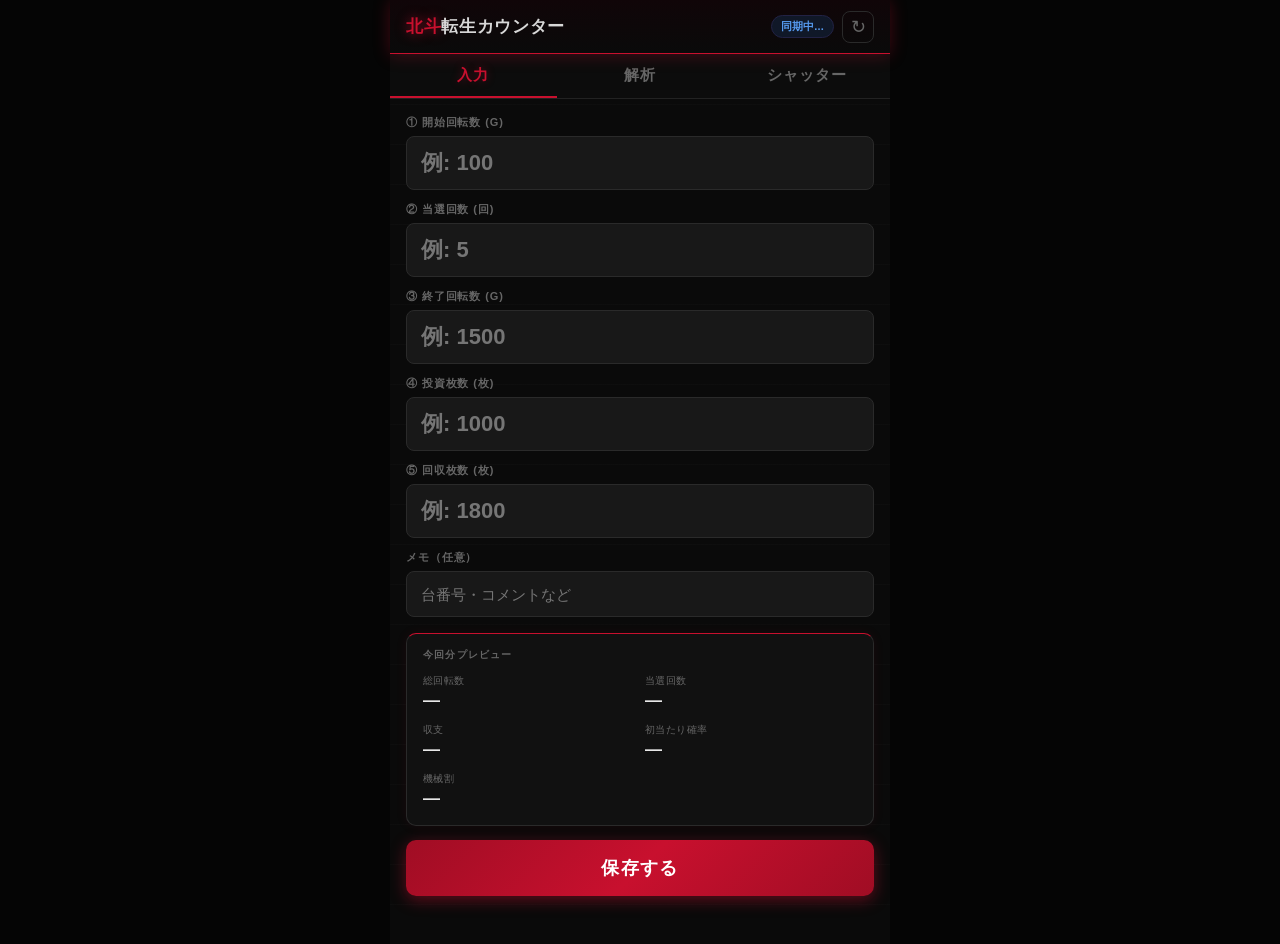
<file: index.html>
<!DOCTYPE html>
<html lang="ja">
<head>
  <meta charset="UTF-8">
  <meta name="viewport" content="width=device-width, initial-scale=1.0, viewport-fit=cover">
  <meta name="theme-color" content="#0a0a0a">
  <meta name="apple-mobile-web-app-capable" content="yes">
  <meta name="apple-mobile-web-app-status-bar-style" content="black-translucent">
  <meta name="apple-mobile-web-app-title" content="転生">
  <link rel="manifest" href="./manifest.json">
  <link rel="apple-touch-icon" href="./icons/icon-192.png">
  <link rel="stylesheet" href="./style.css">
  <title>北斗転生カウンター</title>
</head>
<body>
  <header>
    <div class="app-title"><span class="title-accent">北斗</span>転生カウンター</div>
    <div class="header-right">
      <span id="sync-status" class="sync-status syncing">同期中...</span>
      <button id="sync-btn" class="sync-btn" aria-label="再同期">↻</button>
    </div>
  </header>

  <nav class="tab-bar" role="tablist">
    <button class="tab-btn active" data-tab="input" role="tab" aria-selected="true">入力</button>
    <button class="tab-btn" data-tab="analytics" role="tab" aria-selected="false">解析</button>
    <button class="tab-btn" data-tab="shutter" role="tab" aria-selected="false">シャッター</button>
  </nav>

  <main>
    <!-- 入力タブ -->
    <div id="tab-input" class="tab-content active" role="tabpanel">
      <form id="input-form" novalidate>
        <div class="form-group">
          <label class="form-label" for="start_rotation">① 開始回転数 (G)</label>
          <input class="form-input" type="number" id="start_rotation" inputmode="numeric" min="0" placeholder="例: 100">
        </div>
        <div class="form-group">
          <label class="form-label" for="win_count">② 当選回数 (回)</label>
          <input class="form-input" type="number" id="win_count" inputmode="numeric" min="0" placeholder="例: 5">
        </div>
        <div class="form-group">
          <label class="form-label" for="end_rotation">③ 終了回転数 (G)</label>
          <input class="form-input" type="number" id="end_rotation" inputmode="numeric" min="0" placeholder="例: 1500">
        </div>
        <div class="form-group">
          <label class="form-label" for="invest_coins">④ 投資枚数 (枚)</label>
          <input class="form-input" type="number" id="invest_coins" inputmode="numeric" min="0" placeholder="例: 1000">
        </div>
        <div class="form-group">
          <label class="form-label" for="return_coins">⑤ 回収枚数 (枚)</label>
          <input class="form-input" type="number" id="return_coins" inputmode="numeric" min="0" placeholder="例: 1800">
        </div>
        <div class="form-group">
          <label class="form-label" for="note">メモ（任意）</label>
          <input class="form-input text-input" type="text" id="note" placeholder="台番号・コメントなど">
        </div>

        <!-- リアルタイムプレビュー -->
        <div class="preview-card" aria-label="今回分プレビュー">
          <div class="preview-title">今回分プレビュー</div>
          <div class="preview-grid">
            <div class="preview-item">
              <span class="preview-label">総回転数</span>
              <span id="prev-rot" class="prev-value">—</span>
            </div>
            <div class="preview-item">
              <span class="preview-label">当選回数</span>
              <span id="prev-win" class="prev-value">—</span>
            </div>
            <div class="preview-item">
              <span class="preview-label">収支</span>
              <span id="prev-balance" class="prev-value">—</span>
            </div>
            <div class="preview-item">
              <span class="preview-label">初当たり確率</span>
              <span id="prev-prob" class="prev-value">—</span>
            </div>
            <div class="preview-item">
              <span class="preview-label">機械割</span>
              <span id="prev-payout" class="prev-value">—</span>
            </div>
          </div>
        </div>

        <button type="button" id="save-btn" class="save-btn">保存する</button>
        <div id="save-message" class="save-message" role="alert" aria-live="polite"></div>
      </form>
    </div>

    <!-- シャッタータブ -->
    <div id="tab-shutter" class="tab-content" role="tabpanel">
      <p class="shutter-desc">シャッター確認するあべし数</p>
      <div class="shutter-list">
        <div class="shutter-item">
          <span class="shutter-index">①</span>
          <span class="shutter-range">37 〜 45</span>
        </div>
        <div class="shutter-item">
          <span class="shutter-index">②</span>
          <span class="shutter-range">166 〜 173</span>
        </div>
        <div class="shutter-item">
          <span class="shutter-index">③</span>
          <span class="shutter-range">288 〜 300</span>
        </div>
        <div class="shutter-item">
          <span class="shutter-index">④</span>
          <span class="shutter-range">421 〜 429</span>
        </div>
        <div class="shutter-item">
          <span class="shutter-index">⑤</span>
          <span class="shutter-range">489 〜 495</span>
        </div>
      </div>
    </div>

    <!-- 解析タブ -->
    <div id="tab-analytics" class="tab-content" role="tabpanel">
      <div class="analytics-section">
        <div class="section-header">
          <span class="section-title">今回分</span>
          <span class="section-badge">最新セッション</span>
        </div>
        <div id="analytics-latest" class="stat-card">
          <p class="no-data">データがありません</p>
        </div>
        <button id="delete-latest-btn" class="delete-btn" hidden>直近のセッションを削除</button>
      </div>

      <div class="analytics-section">
        <div class="section-header">
          <span class="section-title">累計</span>
        </div>
        <div id="analytics-total" class="stat-card">
          <p class="no-data">データがありません</p>
        </div>
      </div>

      <button id="reset-btn" class="reset-btn">ローカルキャッシュをリセット</button>
    </div>
  </main>

  <script src="./app.js"></script>
</body>
</html>
</file>
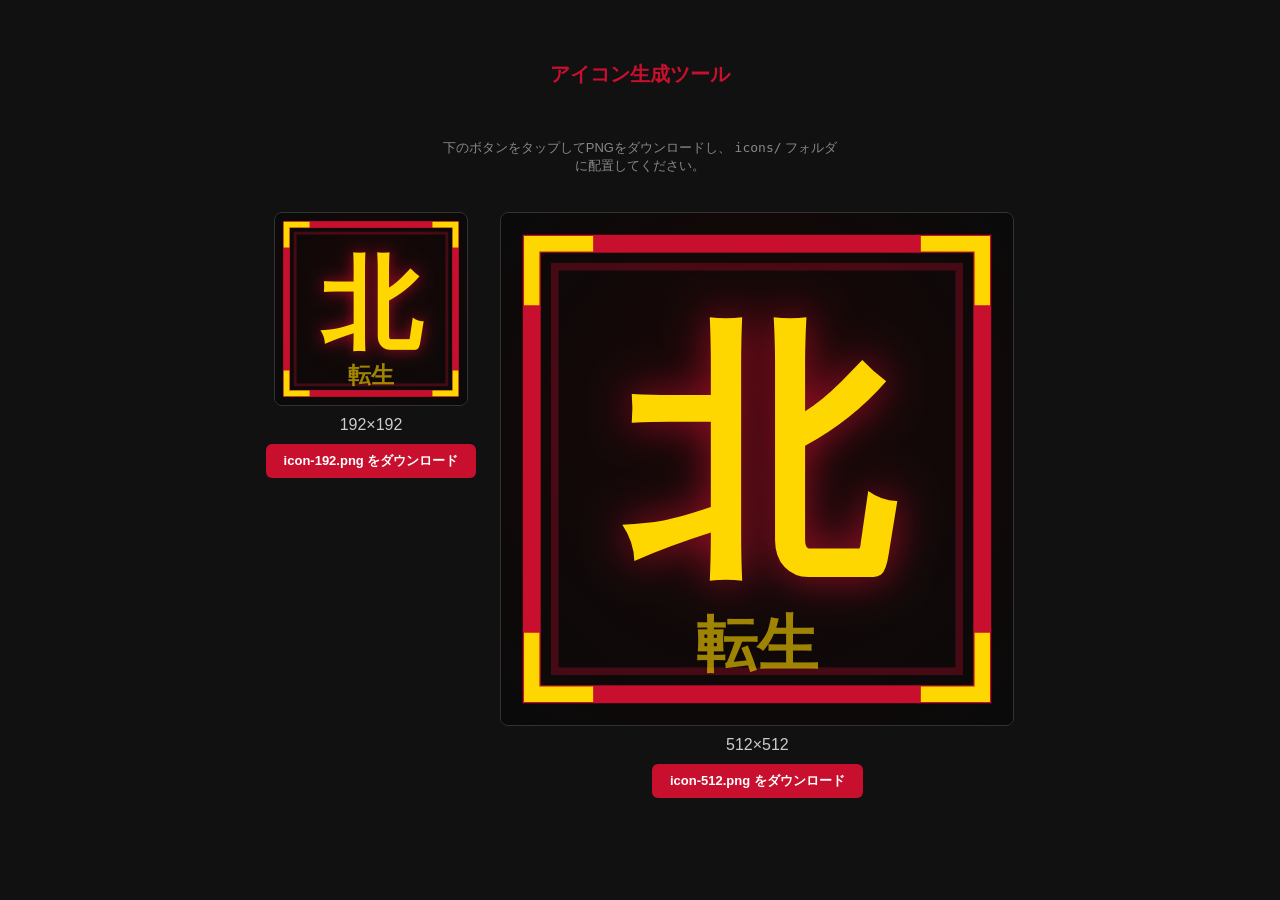
<file: generate-icons.html>
<!DOCTYPE html>
<html lang="ja">
<head>
  <meta charset="UTF-8">
  <title>アイコン生成 — 北斗転生カウンター</title>
  <style>
    body {
      background: #111;
      color: #ccc;
      font-family: sans-serif;
      display: flex;
      flex-direction: column;
      align-items: center;
      gap: 24px;
      padding: 40px 20px;
    }
    h1 { color: #c8102e; font-size: 20px; }
    p  { font-size: 13px; color: #888; text-align: center; max-width: 400px; }
    .icon-row { display: flex; gap: 24px; flex-wrap: wrap; justify-content: center; }
    .icon-block { display: flex; flex-direction: column; align-items: center; gap: 10px; }
    canvas { border: 1px solid #333; border-radius: 8px; }
    a.dl-btn {
      display: block;
      background: #c8102e;
      color: #fff;
      text-decoration: none;
      padding: 8px 18px;
      border-radius: 6px;
      font-size: 13px;
      font-weight: bold;
      cursor: pointer;
    }
    a.dl-btn:hover { background: #a00d24; }
  </style>
</head>
<body>
  <h1>アイコン生成ツール</h1>
  <p>
    下のボタンをタップしてPNGをダウンロードし、
    <code>icons/</code> フォルダに配置してください。
  </p>
  <div class="icon-row" id="icon-row"></div>

  <script>
    function drawIcon(size) {
      const c = document.createElement('canvas');
      c.width = c.height = size;
      const ctx = c.getContext('2d');
      const cx = size / 2;
      const cy = size / 2;

      // 背景グラデーション
      const bg = ctx.createRadialGradient(cx, cy * 0.6, 0, cx, cy, size * 0.7);
      bg.addColorStop(0, '#1a0505');
      bg.addColorStop(1, '#0a0a0a');
      ctx.fillStyle = bg;
      ctx.fillRect(0, 0, size, size);

      // 外枠（赤）
      const margin = size * 0.06;
      ctx.strokeStyle = '#c8102e';
      ctx.lineWidth = size * 0.035;
      ctx.strokeRect(margin, margin, size - margin * 2, size - margin * 2);

      // 内枠（暗い赤）
      const m2 = margin + size * 0.045;
      ctx.strokeStyle = 'rgba(200,16,46,0.3)';
      ctx.lineWidth = size * 0.015;
      ctx.strokeRect(m2, m2, size - m2 * 2, size - m2 * 2);

      // コーナー装飾
      const cs = size * 0.12;
      ctx.strokeStyle = '#ffd700';
      ctx.lineWidth = size * 0.03;
      const corners = [
        [margin, margin],
        [size - margin, margin],
        [margin, size - margin],
        [size - margin, size - margin],
      ];
      corners.forEach(([x, y]) => {
        const sx = x === margin ? 1 : -1;
        const sy = y === margin ? 1 : -1;
        ctx.beginPath();
        ctx.moveTo(x + sx * cs, y);
        ctx.lineTo(x, y);
        ctx.lineTo(x, y + sy * cs);
        ctx.stroke();
      });

      // 「北」文字（金色）
      ctx.fillStyle = '#ffd700';
      ctx.font = `900 ${size * 0.52}px serif`;
      ctx.textAlign = 'center';
      ctx.textBaseline = 'middle';
      // 文字に赤いグロー
      ctx.shadowColor = 'rgba(200,16,46,0.8)';
      ctx.shadowBlur = size * 0.08;
      ctx.fillText('北', cx, cy + size * 0.02);
      ctx.shadowBlur = 0;

      // 下部小テキスト「転生」
      ctx.fillStyle = 'rgba(255,215,0,0.6)';
      ctx.font = `700 ${size * 0.12}px sans-serif`;
      ctx.fillText('転生', cx, cy + size * 0.35);

      return c;
    }

    const row = document.getElementById('icon-row');
    [192, 512].forEach((size) => {
      const canvas = drawIcon(size);
      const block = document.createElement('div');
      block.className = 'icon-block';

      const label = document.createElement('span');
      label.textContent = `${size}×${size}`;

      const link = document.createElement('a');
      link.className = 'dl-btn';
      link.href = canvas.toDataURL('image/png');
      link.download = `icon-${size}.png`;
      link.textContent = `icon-${size}.png をダウンロード`;

      block.appendChild(canvas);
      block.appendChild(label);
      block.appendChild(link);
      row.appendChild(block);
    });
  </script>
</body>
</html>
</file>
<file: style.css>
/* === リセット & CSS変数 === */
*, *::before, *::after {
  box-sizing: border-box;
  margin: 0;
  padding: 0;
}

:root {
  --bg:          #0a0a0a;
  --bg-deep:     #050505;
  --bg-card:     #111111;
  --bg-input:    #181818;
  --accent:      #c8102e;
  --accent-dim:  rgba(200, 16, 46, 0.25);
  --positive:    #ffd700;
  --negative:    #ff3b3b;
  --neutral:     #e8e8e8;
  --text:        #d8d8d8;
  --text-sub:    #666;
  --border:      #222;
  --border-mid:  #2a2a2a;
}

html {
  height: 100%;
  background: var(--bg-deep);
}

body {
  min-height: 100%;
  display: flex;
  flex-direction: column;
  max-width: 500px;
  margin: 0 auto;
  background: var(--bg);
  color: var(--text);
  font-family: -apple-system, BlinkMacSystemFont, 'Hiragino Sans', 'Yu Gothic UI', sans-serif;
  /* 世紀末感のある微細グリッドパターン */
  background-image: repeating-linear-gradient(
    0deg, transparent, transparent 39px, rgba(255,255,255,0.015) 39px, rgba(255,255,255,0.015) 40px
  );
  padding-top: env(safe-area-inset-top, 0px);
  padding-left: env(safe-area-inset-left, 0px);
  padding-right: env(safe-area-inset-right, 0px);
}

/* === ヘッダー === */
header {
  position: sticky;
  top: env(safe-area-inset-top, 0px);
  z-index: 100;
  display: flex;
  align-items: center;
  justify-content: space-between;
  height: 54px;
  padding: 0 16px;
  background: linear-gradient(180deg, #100508 0%, #0a0a0a 100%);
  border-bottom: 1px solid var(--accent);
  box-shadow: 0 1px 16px rgba(200, 16, 46, 0.3);
}

.app-title {
  font-size: 17px;
  font-weight: 800;
  letter-spacing: 0.04em;
  color: var(--text);
}

.title-accent {
  color: var(--accent);
  text-shadow: 0 0 12px rgba(200, 16, 46, 0.7);
}

.header-right {
  display: flex;
  align-items: center;
  gap: 8px;
}

/* 同期ステータスチップ */
.sync-status {
  font-size: 11px;
  font-weight: 700;
  padding: 3px 9px;
  border-radius: 20px;
  letter-spacing: 0.02em;
  transition: background 0.3s, color 0.3s;
}
.sync-status.syncing {
  background: #101828;
  color: #5599ee;
  border: 1px solid #224;
}
.sync-status.synced {
  background: #0a150a;
  color: #44cc44;
  border: 1px solid #1a3a1a;
}
.sync-status.pending {
  background: #1a1000;
  color: #ffaa00;
  border: 1px solid #332200;
}
.sync-status.offline {
  background: #111;
  color: var(--text-sub);
  border: 1px solid #333;
}

.sync-btn {
  width: 32px;
  height: 32px;
  background: none;
  border: 1px solid var(--border-mid);
  border-radius: 8px;
  color: var(--text-sub);
  font-size: 18px;
  line-height: 1;
  cursor: pointer;
  display: flex;
  align-items: center;
  justify-content: center;
  transition: color 0.15s, border-color 0.15s, transform 0.15s;
}
.sync-btn:active {
  color: var(--accent);
  border-color: var(--accent);
  transform: rotate(90deg);
}

/* === タブバー === */
.tab-bar {
  display: flex;
  background: #0c0c0c;
  border-bottom: 1px solid var(--border);
}

.tab-btn {
  flex: 1;
  height: 44px;
  background: none;
  border: none;
  border-bottom: 2px solid transparent;
  color: var(--text-sub);
  font-size: 15px;
  font-weight: 700;
  letter-spacing: 0.06em;
  cursor: pointer;
  transition: color 0.2s, border-color 0.2s;
}
.tab-btn.active {
  color: var(--accent);
  border-bottom-color: var(--accent);
  text-shadow: 0 0 8px rgba(200, 16, 46, 0.4);
}

/* === メインスクロールエリア === */
main {
  flex: 1;
  overflow-y: auto;
  -webkit-overflow-scrolling: touch;
  overscroll-behavior: contain;
}

.tab-content {
  display: none;
  padding: 16px 16px 48px;
}
.tab-content.active {
  display: block;
}

/* === 入力フォーム === */
.form-group {
  margin-bottom: 12px;
}

.form-label {
  display: block;
  font-size: 11px;
  font-weight: 700;
  color: var(--text-sub);
  letter-spacing: 0.08em;
  text-transform: uppercase;
  margin-bottom: 6px;
}

.form-input {
  width: 100%;
  height: 54px;
  background: var(--bg-input);
  border: 1px solid var(--border-mid);
  border-radius: 8px;
  color: var(--neutral);
  font-size: 22px;
  font-weight: 700;
  padding: 0 14px;
  font-variant-numeric: tabular-nums;
  -webkit-appearance: none;
  appearance: none;
  transition: border-color 0.2s, box-shadow 0.2s;
}
.form-input:focus {
  outline: none;
  border-color: var(--accent);
  box-shadow: 0 0 0 2px var(--accent-dim);
}
/* スピナー非表示 */
.form-input::-webkit-inner-spin-button,
.form-input::-webkit-outer-spin-button {
  -webkit-appearance: none;
}
.form-input[type=number] { -moz-appearance: textfield; }

.form-input.text-input {
  height: 46px;
  font-size: 15px;
  font-weight: 400;
  color: var(--text);
}

/* === プレビューカード === */
.preview-card {
  background: var(--bg-card);
  border: 1px solid var(--border-mid);
  border-top: 1px solid var(--accent);
  border-radius: 10px;
  padding: 14px 16px 16px;
  margin: 16px 0 14px;
  box-shadow: 0 0 12px rgba(200, 16, 46, 0.08);
}

.preview-title {
  font-size: 10px;
  font-weight: 700;
  color: var(--text-sub);
  letter-spacing: 0.12em;
  text-transform: uppercase;
  margin-bottom: 12px;
}

.preview-grid {
  display: grid;
  grid-template-columns: 1fr 1fr;
  gap: 12px 10px;
}

.preview-item {
  display: flex;
  flex-direction: column;
  gap: 3px;
}

.preview-label {
  font-size: 10px;
  color: var(--text-sub);
  letter-spacing: 0.04em;
}

.prev-value {
  font-size: 17px;
  font-weight: 800;
  font-variant-numeric: tabular-nums;
  color: var(--neutral);
  transition: color 0.2s;
}
.prev-value.positive { color: var(--positive); text-shadow: 0 0 8px rgba(255, 215, 0, 0.4); }
.prev-value.negative { color: var(--negative); }

/* === 保存ボタン === */
.save-btn {
  width: 100%;
  height: 56px;
  background: linear-gradient(135deg, #a00d24 0%, #c8102e 50%, #a00d24 100%);
  border: none;
  border-radius: 10px;
  color: #fff;
  font-size: 18px;
  font-weight: 800;
  letter-spacing: 0.08em;
  cursor: pointer;
  box-shadow: 0 4px 16px rgba(200, 16, 46, 0.45);
  transition: transform 0.1s, box-shadow 0.1s;
  -webkit-tap-highlight-color: transparent;
}
.save-btn:active {
  transform: scale(0.97);
  box-shadow: 0 2px 8px rgba(200, 16, 46, 0.3);
}

/* === 保存メッセージ === */
.save-message {
  display: none;
  text-align: center;
  padding: 10px 14px;
  border-radius: 8px;
  margin-top: 12px;
  font-size: 14px;
  font-weight: 700;
}
.save-message.success {
  background: #0a160a;
  color: #44cc44;
  border: 1px solid #1e3a1e;
}
.save-message.error {
  background: #160a0a;
  color: var(--negative);
  border: 1px solid #3a1e1e;
}

/* === 解析タブ === */
.analytics-section {
  margin-bottom: 20px;
}

.section-header {
  display: flex;
  align-items: center;
  gap: 8px;
  margin-bottom: 10px;
}

.section-title {
  font-size: 12px;
  font-weight: 800;
  color: var(--text-sub);
  letter-spacing: 0.12em;
  text-transform: uppercase;
}

.section-badge {
  font-size: 10px;
  font-weight: 700;
  padding: 2px 7px;
  border-radius: 4px;
  background: var(--accent);
  color: #fff;
  letter-spacing: 0.04em;
}

/* 統計カード */
.stat-card {
  background: var(--bg-card);
  border: 1px solid var(--border-mid);
  border-radius: 10px;
  overflow: hidden;
}

.stat-row {
  display: flex;
  justify-content: space-between;
  align-items: center;
  padding: 13px 16px;
  border-bottom: 1px solid var(--border);
}
.stat-row:last-child {
  border-bottom: none;
}

.stat-label {
  font-size: 13px;
  color: var(--text-sub);
  flex-shrink: 0;
}

.stat-value {
  font-size: 20px;
  font-weight: 800;
  font-variant-numeric: tabular-nums;
  text-align: right;
  color: var(--neutral);
  transition: color 0.2s;
}
.stat-value.positive {
  color: var(--positive);
  text-shadow: 0 0 10px rgba(255, 215, 0, 0.35);
}
.stat-value.negative {
  color: var(--negative);
}

.stat-value .sub-text {
  font-size: 12px;
  font-weight: 400;
  color: var(--text-sub);
  margin-left: 4px;
}

.stat-value.small {
  font-size: 14px;
  font-weight: 400;
  color: var(--text-sub);
}

.no-data {
  color: var(--text-sub);
  font-size: 14px;
  text-align: center;
  padding: 28px 16px;
}

/* === リセットボタン（控えめなグレー） === */
.reset-btn {
  width: 100%;
  height: 40px;
  background: transparent;
  border: 1px solid var(--border-mid);
  border-radius: 8px;
  color: var(--text-sub);
  font-size: 12px;
  font-weight: 600;
  letter-spacing: 0.08em;
  margin-top: 28px;
  cursor: pointer;
  -webkit-tap-highlight-color: transparent;
  transition: color 0.15s, border-color 0.15s;
}
.reset-btn:active {
  color: var(--text);
  border-color: var(--text-sub);
}

/* === 削除ボタン === */
.delete-btn {
  width: 100%;
  height: 46px;
  background: transparent;
  border: 1px solid var(--negative);
  border-radius: 10px;
  color: var(--negative);
  font-size: 14px;
  font-weight: 700;
  letter-spacing: 0.06em;
  margin-top: 12px;
  cursor: pointer;
  -webkit-tap-highlight-color: transparent;
  transition: background 0.15s;
}
.delete-btn:active {
  background: rgba(255, 59, 59, 0.12);
}

/* === シャッタータブ === */
.shutter-desc {
  font-size: 12px;
  font-weight: 700;
  color: var(--text-sub);
  letter-spacing: 0.12em;
  text-transform: uppercase;
  text-align: center;
  margin: 4px 0 18px;
}

.shutter-list {
  display: flex;
  flex-direction: column;
  gap: 10px;
}

.shutter-item {
  background: var(--bg-card);
  border: 1px solid var(--border-mid);
  border-left: 3px solid var(--accent);
  border-radius: 8px;
  padding: 16px 18px;
  display: flex;
  align-items: center;
  gap: 16px;
  box-shadow: 0 0 8px rgba(200, 16, 46, 0.06);
}

.shutter-index {
  font-size: 18px;
  font-weight: 800;
  color: var(--accent);
  width: 26px;
  text-align: center;
  flex-shrink: 0;
}

.shutter-range {
  font-size: 24px;
  font-weight: 800;
  color: var(--positive);
  font-variant-numeric: tabular-nums;
  letter-spacing: 0.04em;
  text-shadow: 0 0 10px rgba(255, 215, 0, 0.25);
}
</file>
